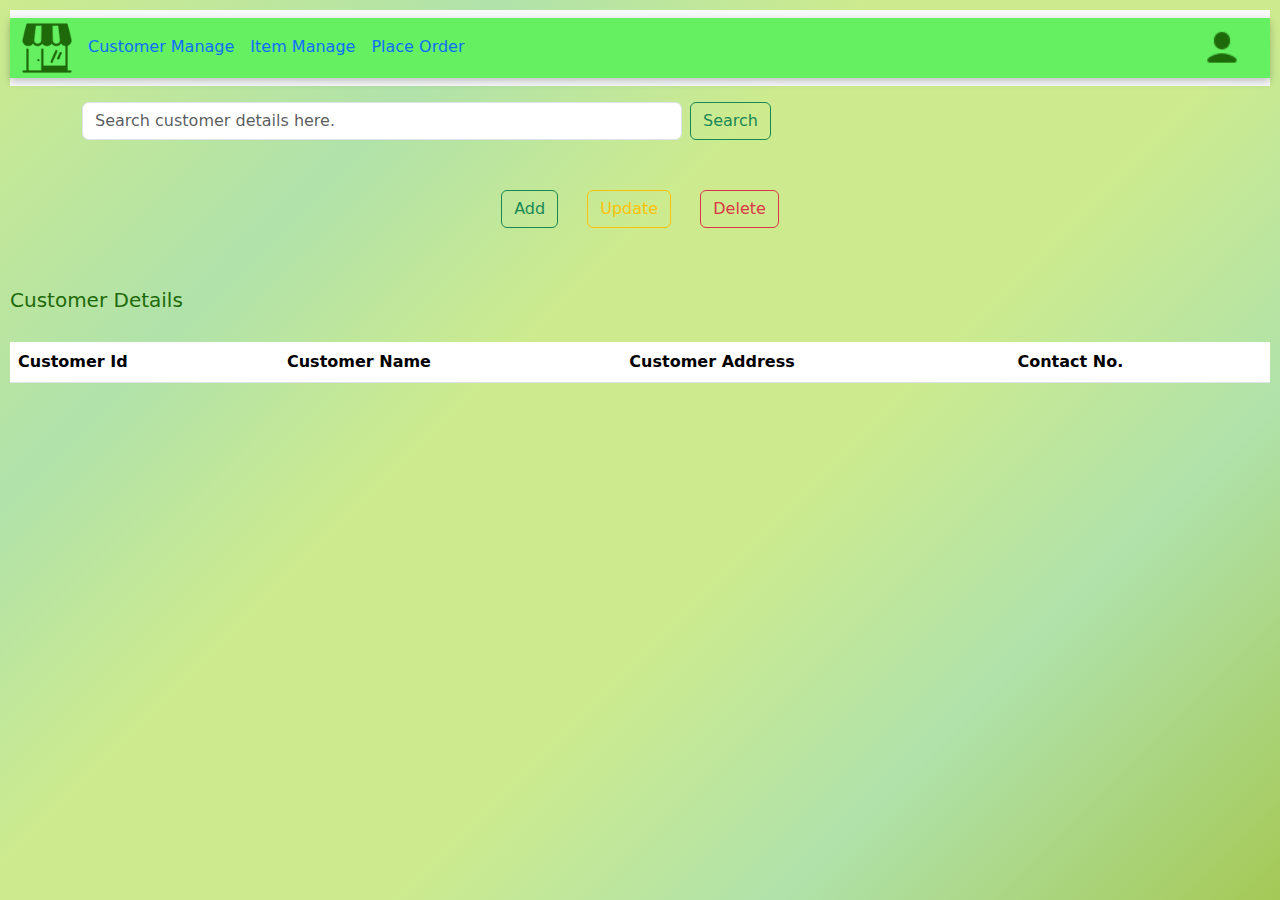
<file: index.html>
<!DOCTYPE html>
<html lang="en">
<head>
    <meta charset="UTF-8">
    <meta name="viewport" content="width=device-width, initial-scale=1.0">
    <meta name="description" content="Point of Sale System for managing sales transactions">
    <meta name="keywords" content="POS, Point of Sale, Sales, Transactions">
    <meta name="author" content="Dimagi Sihilel">
    <title>Pos-System</title>
    <link rel="stylesheet" href="assets/normalize.css">
    <link rel="stylesheet" href="style/stylesheets.css">
    <link href="https://cdn.jsdelivr.net/npm/bootstrap@5.3.3/dist/css/bootstrap.min.css" rel="stylesheet" integrity="sha384-QWTKZyjpPEjISv5WaRU9OFeRpok6YctnYmDr5pNlyT2bRjXh0JMhjY6hW+ALEwIH" crossorigin="anonymous">

</head>

<body>
    <!--header section-->
   <header>
       <nav id="header" class="navbar navbar-expand-lg bg-body-tertiary">
           <div class="container-fluid navBox">
               <a class="navbar-brand" href="#">
                   <img id="headerImg" src="assets/images/icons8-shop-64.png" alt="img logo" width="50">
               </a>
               <button class="navbar-toggler" type="button" data-bs-toggle="collapse" data-bs-target="#navbarNav" aria-controls="navbarNav" aria-expanded="false" aria-label="Toggle navigation">
                   <span class="navbar-toggler-icon"></span>
               </button>
               <div class="collapse navbar-collapse" id="navbarNav">
                   <ul class="nav nav-underline">
                       <li class="nav-item">
                          <!-- <a class="nav-link active" aria-current="page" href="#">Customer Manage</a>-->
                           <span class="nav-link" id="navCustomer">Customer Manage</span>
                       </li>
                       <li class="nav-item  otherNav">
                           <!--<a class="nav-link" href="item_manage.html">Item Manage</a>-->
                           <span class="nav-link" id="navItem">Item Manage</span>
                       </li>
                       <li class="nav-item  otherNav">
                          <!-- <a class="nav-link" href="place_order.html">Place Order</a>-->
                           <span class="nav-link" id="navOrder" >Place Order</span>
                       </li>
                   </ul>
               </div>
               <a class="navbar-brand ms-auto" href="#">
                   <img id="AdminImg" src="assets/images/greenuser.png" alt="img logo" width="40">
               </a>
           </div>
       </nav>
   </header>

    <!--Customer Management Section-->
    <section id="customer-mng-section">

        <!-- search bar & 3 buttons-->
        <section class="mt-3">
            <div class="container">
                <form id="search-form" class="d-flex">
                    <input id="searchBar" class="form-control me-2 searchBar" type="search" placeholder="Search customer details here." aria-label="Search">
                    <button class="btn btn-outline-success" type="submit">Search</button>
                </form>
            </div>

            <div class="container mt-3">
                <div class="row justify-content-center btns">
                    <div class="col-md-12 text-center">
                        <button type="button" class="btn btn-outline-success me-4" data-bs-toggle="modal" data-bs-target="#CustomerAddform">Add</button>
                        <button type="button" class="btn btn-outline-warning me-4" data-bs-toggle="modal" data-bs-target="#CustomerEditform">Update</button>
                        <button type="button" id="btn-dlt-customer" class="btn btn-outline-danger">Delete</button>
                    </div>
                </div>
            </div>
        </section>


        <!-- Search Modal Structure -->
        <div class="modal" id="customerModal" tabindex="-1">
            <div class="modal-dialog">
                <div class="modal-content">
                    <div class="modal-header">
                        <h5 class="modal-title">Customer Details</h5>
                        <button type="button" class="btn-close" data-bs-dismiss="modal" aria-label="Close"></button>
                    </div>
                    <div class="modal-body">
                        <p><strong>ID:</strong> <span id="modalCustomerId"></span></p>
                        <p><strong>Name:</strong> <span id="modalCustomerName"></span></p>
                        <p><strong>Address:</strong> <span id="modalCustomerAddress"></span></p>
                        <p><strong>Contact:</strong> <span id="modalCustomerContact"></span></p>
                    </div>
                    <div class="modal-footer">
                        <button type="button" class="btn btn-secondary" data-bs-dismiss="modal">Close</button>
                    </div>
                </div>
            </div>
        </div>



        <!--Add Customer Model-->
        <section>
            <div class="modal" tabindex="-1" id="CustomerAddform">
                <div class="modal-dialog">
                    <div class="modal-content">
                        <div class="modal-header">
                            <h5 class="modal-title">Add New Customers</h5>
                            <button type="button" class="btn-close" data-bs-dismiss="modal" aria-label="Close"></button>
                        </div>
                        <div class="modal-body">

                            <form>
                                <div class="row mb-3">
                                    <label for="cusId" class="col-sm-2 col-form-label">Customer Id</label>
                                    <div class="col-sm-10">
                                        <input type="text" class="form-control" id="cusId">
                                        <span id="cusIdError" class="error-message"></span>
                                    </div>
                                </div>
                                <div class="row mb-3">
                                    <label for="cusName" class="col-sm-2 col-form-label">Customer Name</label>
                                    <div class="col-sm-10">
                                        <input type="text" class="form-control" id="cusName">
                                        <span id="cusNameError" class="error-message"></span>
                                    </div>
                                </div>
                                <div class="row mb-3">
                                    <label for="cusAddress" class="col-sm-2 col-form-label">Address</label>
                                    <div class="col-sm-10">
                                        <input type="text" class="form-control" id="cusAddress">
                                        <span id="cusAddressError" class="error-message"></span>
                                    </div>
                                </div>
                                <div class="row mb-3">
                                    <label for="cusContact" class="col-sm-2 col-form-label">Contact No</label>
                                    <div class="col-sm-10">
                                        <input type="tel" class="form-control" id="cusContact" placeholder="07XXXXXXXX">
                                        <span id="cusContactError" class="error-message"></span>
                                    </div>
                                </div>
                            </form>

                        </div>
                        <div class="modal-footer">
                            <button type="button" class="btn btn-secondary" data-bs-dismiss="modal">Close</button>
                            <button type="button" id="btn-add-customer" class="btn btn-success">Add Customer</button>
                        </div>
                    </div>
                </div>
            </div>
        </section>


        <!-- Update Customer Modal-->
        <section>
            <div class="modal" tabindex="-1" id="CustomerEditform">
                <div class="modal-dialog">
                    <div class="modal-content">
                        <div class="modal-header">
                            <h5 class="modal-title"> Edit Customers</h5>
                            <button type="button" class="btn-close" data-bs-dismiss="modal" aria-label="Close"></button>
                        </div>
                        <div class="modal-body">

                            <form>
                                <div class="row mb-3">
                                    <label for="cusEditId" class="col-sm-2 col-form-label">Customer Id</label>
                                    <div class="col-sm-10">
                                        <input type="text" class="form-control" id="cusEditId">
                                        <span id="cusEditIdError" class="error-message"></span>
                                    </div>
                                </div>
                                <div class="row mb-3">
                                    <label for="cusEditName" class="col-sm-2 col-form-label">Customer Name</label>
                                    <div class="col-sm-10">
                                        <input type="text" class="form-control" id="cusEditName">
                                        <span id="cusEditNameError" class="error-message"></span>
                                    </div>
                                </div>
                                <div class="row mb-3">
                                    <label for="cusEditAddress" class="col-sm-2 col-form-label">Address</label>
                                    <div class="col-sm-10">
                                        <input type="text" class="form-control" id="cusEditAddress">
                                        <span id="cusEditAddressError" class="error-message"></span>
                                    </div>
                                </div>
                                <div class="row mb-3">
                                    <label for="cusEditContact" class="col-sm-2 col-form-label">Contact No</label>
                                    <div class="col-sm-10">
                                        <input type="tel" class="form-control" id="cusEditContact" placeholder="07XXXXXXXX">
                                        <span id="cusEditContactError" class="error-message"></span>
                                    </div>
                                </div>
                            </form>

                        </div>
                        <div class="modal-footer">
                            <button type="button" class="btn btn-secondary" data-bs-dismiss="modal">Close</button>
                            <button type="button" id="btn-update-customer" class="btn btn-warning">Update Customer</button>
                        </div>
                    </div>
                </div>
            </div>
        </section>


        <!--Customer table section-->
        <section class="tableSec">
            <h5>Customer Details</h5>

            <table class="table customerTbl">
                <thead>
                <tr>
                    <th scope="col">Customer Id</th>
                    <th scope="col">Customer Name</th>
                    <th scope="col">Customer Address</th>
                    <th scope="col">Contact No.</th>
                </tr>
                </thead>
                <tbody id="customer-tbl-body">

                <!--<tr>
                    <td>C001</td>
                    <td>Kamal</td>
                    <td>Panadura</td>
                    <td>0713686811</td>
                </tr>-->

                </tbody>
            </table>
        </section>
    </section>


    <!--Item Management Section-->
    <section id="item-mng-section">


        <!-- search bar & 3 buttons-->
        <section class="mt-3">
            <div class="container">
                <form id="item-search-form" class="d-flex">
                    <input id="itemSearchBar" class="form-control me-2 searchBar" type="search" placeholder="Search Item details here." aria-label="Search">
                    <button class="btn btn-outline-success" type="submit">Search</button>
                </form>
            </div>

            <div class="container mt-3">
                <div class="row justify-content-center btns">
                    <div class="col-md-12 text-center">
                        <button type="button" class="btn btn-outline-success me-4" data-bs-toggle="modal" data-bs-target="#ItemAddform">Add</button>
                        <button type="button" class="btn btn-outline-warning me-4" data-bs-toggle="modal" data-bs-target="#ItemEditform">Update</button>
                        <button type="button" id="btn-dlt-item" class="btn btn-outline-danger">Delete</button>
                    </div>
                </div>
            </div>
        </section>


        <!-- Modal Structure for Search Items -->
        <div class="modal" id="itemModal" tabindex="-1">
            <div class="modal-dialog">
                <div class="modal-content">
                    <div class="modal-header">
                        <h5 class="modal-title">Item Details</h5>
                        <button type="button" class="btn-close" data-bs-dismiss="modal" aria-label="Close"></button>
                    </div>
                    <div class="modal-body">
                        <p><strong>ID:</strong> <span id="modalItemId"></span></p>
                        <p><strong>Description:</strong> <span id="modalItemDescription"></span></p>
                        <p><strong>Unit Price:</strong> <span id="modalItemPrice"></span></p>
                        <p><strong>Quantity in Hand:</strong> <span id="modalItemQty"></span></p>
                    </div>
                    <div class="modal-footer">
                        <button type="button" class="btn btn-secondary" data-bs-dismiss="modal">Close</button>
                    </div>
                </div>
            </div>
        </div>


        <!--Add Item Model-->
        <section>
            <div class="modal" tabindex="-1" id="ItemAddform">
                <div class="modal-dialog">
                    <div class="modal-content">
                        <div class="modal-header">
                            <h5 class="modal-title">Add New Items</h5>
                            <button type="button" class="btn-close" data-bs-dismiss="modal" aria-label="Close"></button>
                        </div>
                        <div class="modal-body">

                            <form>
                                <div class="row mb-3">
                                    <label for="itemId" class="col-sm-2 col-form-label">Item Code</label>
                                    <div class="col-sm-10">
                                        <input type="text" class="form-control" id="itemId">
                                        <span id="itemIdError" class="error-message"></span>
                                    </div>
                                </div>
                                <div class="row mb-3">
                                    <label for="itemDescription" class="col-sm-2 col-form-label">Description</label>
                                    <div class="col-sm-10">
                                        <input type="text" class="form-control" id="itemDescription">
                                        <span id="itemDescriptionError" class="error-message"></span>
                                    </div>
                                </div>
                                <div class="row mb-3">
                                    <label for="unitPrice" class="col-sm-2 col-form-label">Unit Price</label>
                                    <div class="col-sm-10">
                                        <input type="text" class="form-control" id="unitPrice" placeholder="Rs.">
                                        <span id="itemPriceError" class="error-message"></span>
                                    </div>
                                </div>
                                <div class="row mb-3">
                                    <label for="qty" class="col-sm-2 col-form-label">Quantity On Hand</label>
                                    <div class="col-sm-10">
                                        <input type="number" class="form-control" id="qty">
                                        <span id="itemQtyError" class="error-message"></span>
                                    </div>
                                </div>
                            </form>

                        </div>
                        <div class="modal-footer">
                            <button type="button" class="btn btn-secondary" data-bs-dismiss="modal">Close</button>
                            <button type="button" id="btn-add-item" class="btn btn-success">Add Item</button>
                        </div>
                    </div>
                </div>
            </div>
        </section>


        <!-- Update Item Modal-->
        <section>
            <div class="modal" tabindex="-1" id="ItemEditform">
                <div class="modal-dialog">
                    <div class="modal-content">
                        <div class="modal-header">
                            <h5 class="modal-title"> Edit Items</h5>
                            <button type="button" class="btn-close" data-bs-dismiss="modal" aria-label="Close"></button>
                        </div>
                        <div class="modal-body">

                            <form>
                                <div class="row mb-3">
                                    <label for="itemEditId" class="col-sm-2 col-form-label"> Item Code</label>
                                    <div class="col-sm-10">
                                        <input type="text" class="form-control" id="itemEditId">
                                        <span id="itemEditIdError" class="error-message"></span>
                                    </div>
                                </div>
                                <div class="row mb-3">
                                    <label for="itemEditDes" class="col-sm-2 col-form-label">Description</label>
                                    <div class="col-sm-10">
                                        <input type="text" class="form-control" id="itemEditDes">
                                        <span id="itemEditDescriptionError" class="error-message"></span>
                                    </div>
                                </div>
                                <div class="row mb-3">
                                    <label for="itemEditPrice" class="col-sm-2 col-form-label">Unit Price</label>
                                    <div class="col-sm-10">
                                        <input type="text" class="form-control" id="itemEditPrice" placeholder="Rs.">
                                        <span id="itemEditPriceError" class="error-message"></span>
                                    </div>
                                </div>
                                <div class="row mb-3">
                                    <label for="itemEditqty" class="col-sm-2 col-form-label">Qty On Hand</label>
                                    <div class="col-sm-10">
                                        <input type="number" class="form-control" id="itemEditqty">
                                        <span id="itemEditQtyError" class="error-message"></span>
                                    </div>
                                </div>
                            </form>

                        </div>
                        <div class="modal-footer">
                            <button type="button" class="btn btn-secondary" data-bs-dismiss="modal">Close</button>
                            <button type="button" id="btn-update-item" class="btn btn-warning">Update Item</button>
                        </div>
                    </div>
                </div>
            </div>
        </section>


        <!--Item table section-->
        <section class="tableSec">
            <h5>Item Details</h5>

            <table class="table ItemTbl">
                <thead>
                <tr>
                    <th scope="col">Item Code</th>
                    <th scope="col">Description</th>
                    <th scope="col">Unit Price</th>
                    <th scope="col">Qty On Hand</th>
                </tr>
                </thead>
                <tbody id="item-tbl-body" >
               <!-- <tr>
                    <td>I001</td>
                    <td>Chocolate</td>
                    <td>Rs.280</td>
                    <td>100</td>
                </tr>-->

                </tbody>
            </table>
        </section>

    </section>


    <!--Place Order Management Section-->
    <section id="order-mng-section">

        <!--2 cards for order and item-->
        <div class="row  mx-2">
            <!--order card-->
            <div class="col-sm-6 mb-3 mb-sm-0">
                <div class="card cus-card">
                    <div class="card-body">
                        <h5 class="card-title">Order Details</h5>
                        <form>
                            <!-- first 2 txt fields-->
                            <section class="order-upper">
                                <div class="row">
                                    <div class="col">
                                        <input type="text" id="orderId" class="form-control" placeholder="Order id" aria-label="Order id">
                                    </div>
                                    <div class="col">
                                        <input type="datetime-local" id="orderDate" class="form-control" placeholder="Date" aria-label="Date">
                                    </div>
                                </div>
                            </section>

                            <!-- dropdown & cus name-->
                            <section class="order-lower">
                                <div class="row">
                                    <div class="col">
                                        <!--<div class="dropdown">
                                            <button class="btn btn-secondary dropdown-toggle" type="button" data-bs-toggle="dropdown" aria-expanded="false">
                                                Customer Id
                                            </button>
                                            <ul class="dropdown-menu">
                                                <li><a class="dropdown-item" href="#">C001</a></li>
                                                <li><a class="dropdown-item" href="#">C002</a></li>
                                                <li><a class="dropdown-item" href="#">C003</a></li>
                                                <li><a class="dropdown-item" href="#">C004</a></li>
                                                <li><a class="dropdown-item" href="#">C005</a></li>
                                            </ul>
                                        </div>-->
                                        <select class="form-control" id="customerIdDropdown">
                                            <!-- Customer IDs will be loaded here -->
                                            <option value="" disabled selected>Select Customer ID</option>
                                        </select>
                                    </div>
                                    <div class="col">
                                        <input type="text" id="customerName" class="form-control" placeholder="Customer Name" aria-label="Customer Name">
                                    </div>
                                </div>
                            </section>
                        </form>
                    </div>
                </div>
            </div>

            <!-- item card-->
            <div class="col-sm-6">
                <div class="card cus-card">
                    <div class="card-body">
                        <h5 class="card-title">Item Details</h5>
                        <form>

                            <section class="item-upper">
                                <div class="row">
                                    <div class="col">
                                        <!--<div class="dropdown">
                                            <button class="btn btn-secondary dropdown-toggle" type="button" data-bs-toggle="dropdown" aria-expanded="false">
                                                Item Id
                                            </button>
                                            <ul class="dropdown-menu">
                                                <li><a class="dropdown-item" href="#">I001</a></li>
                                                <li><a class="dropdown-item" href="#">I002</a></li>
                                                <li><a class="dropdown-item" href="#">I003</a></li>
                                                <li><a class="dropdown-item" href="#">I004</a></li>
                                                <li><a class="dropdown-item" href="#">I005</a></li>
                                            </ul>
                                        </div>-->
                                        <select class="form-control" id="itemIdDropdown">
                                            <!-- Customer IDs will be loaded here -->
                                            <option value="" disabled selected>Select Item ID</option>
                                        </select>
                                    </div>
                                    <div class="col">
                                        <input type="text" id="itemOdDescription" class="form-control" placeholder="Description" aria-label="Description">
                                    </div>
                                    <div class="col">
                                        <input type="text" id="itemOdUnitPrice" class="form-control" placeholder="Unit Price- Rs." aria-label="Unit Price">
                                    </div>
                                </div>
                            </section>


                            <section class="item-lower">
                                <div class="row">
                                    <div class="col">
                                        <input type="number" id="itemOdQty" class="form-control" placeholder="Qty On Hnd" aria-label="Qty On Hnd">
                                    </div>
                                    <div class="col">
                                        <input type="number" id="itemOdOrderQty" class="form-control" placeholder="Order Qty" aria-label="Order Qty">
                                    </div>
                                    <div class="col">
                                        <input type="text" id="itemOdTotPrice" class="form-control" placeholder="Total price of item" aria-label="Total price for the Item">
                                    </div>
                                </div>
                            </section>
                        </form>
                        <!-- Add Item button -->
                        <div class="d-grid mt-3">
                            <button type="button" class="btn btn-success" id="btnAddItem">Add Item</button>
                        </div>
                    </div>
                </div>
            </div>
        </div>

        <!--place order card-->
        <div class="card cus-card mx-2" id="plcOrdCard">
            <div class="card-body">
                <form>
                    <div class="row">
                        <div class="col -md-6 mb-3">
                            <label for="total" class="form-label">Total</label>
                            <input type="text" class="form-control" id="total">
                        </div>
                        <div class="col -md-6 mb-3">
                            <label for="discount" class="form-label">Discount</label>
                            <input type="text" class="form-control" id="discount">
                        </div>
                        <div class="col -md-6 mb-3">
                            <label for="newTotal" class="form-label">New Total</label>
                            <input type="text" class="form-control" id="newTotal">
                        </div>
                        <div class="col -md-6 mb-3">
                            <label for="paidAmount" class="form-label">Paid Amount</label>
                            <input type="text" class="form-control" id="paidAmount">
                        </div>
                        <div class="col -md-6 mb-3">
                            <label for="balance" class="form-label">Balance</label>
                            <input type="text" class="form-control" id="balance">
                        </div>
                    </div>
                </form>

                <!--btn Purchase-->
                <div class="row mt-3">
                    <div class="col">
                        <button type="button" class="btn btn-success btn-block" id="btnpurchase">Purchase</button>
                    </div>
                </div>
            </div>
        </div>

        <!--Purchase table section-->
        <section class="tableSec" id="orderTbl">
            <h6> Purchase Details</h6>

            <div class="table-responsive">
                <table class="table PurchaseTbl">
                    <thead>
                    <tr>
                        <th scope="col">Item Id</th>
                        <th scope="col">Description</th>
                        <th scope="col">Unit Price</th>
                        <th scope="col">Order Quantity</th>
                        <th scope="col">Total</th>
                        <th scope="col">Remove</th>
                    </tr>
                    </thead>
                    <tbody>

                    <!--<tr>
                        <th scope="row">I001</th>
                        <td>Chocolate</td>
                        <td>Rs.280</td>
                        <td>2</td>
                        <td>560</td>
                        <td><button type="button" class="btn btn-danger">Delete</button></td>
                    </tr>
                    <tr>
                        <th scope="row">I002</th>
                        <td>Popit</td>
                        <td>Rs.20</td>
                        <td>10</td>
                        <td>200</td>
                        <td><button type="button" class="btn btn-danger">Delete</button></td>
                    </tr>
                    <tr>
                        <th scope="row">I001</th>
                        <td>Chocolate</td>
                        <td>Rs.280</td>
                        <td>2</td>
                        <td>560</td>
                        <td><button type="button" class="btn btn-danger">Delete</button></td>
                    </tr>
                    <tr>
                        <th scope="row">I001</th>
                        <td>Chocolate</td>
                        <td>Rs.280</td>
                        <td>2</td>
                        <td>560</td>
                        <td><button type="button" class="btn btn-danger">Delete</button></td>
                    </tr>
                    <tr>
                        <th scope="row">I001</th>
                        <td>Chocolate</td>
                        <td>Rs.280</td>
                        <td>2</td>
                        <td>560</td>
                        <td><button type="button" class="btn btn-danger">Delete</button></td>
                    </tr>-->

                    </tbody>
                </table>
            </div>
        </section>

        <!-- Bill Modal -->
        <div class="modal fade" id="billModal" tabindex="-1" aria-labelledby="billModalLabel" aria-hidden="true">
            <div class="modal-dialog modal-lg">
                <div class="modal-content">
                    <div class="modal-header">
                        <h5 class="modal-title" id="billModalLabel">Order Bill</h5>
                        <button type="button" class="btn-close" data-bs-dismiss="modal" aria-label="Close"></button>
                    </div>
                    <div class="modal-body">
                        <div id="billContent">
                            <!-- Bill details will be inserted by the js code -->
                        </div>
                    </div>
                    <div class="modal-footer">
                        <button type="button" class="btn btn-secondary" data-bs-dismiss="modal">Close</button>
                        <button type="button" class="btn btn-success" id="printBill">Print Bill</button>
                    </div>
                </div>
            </div>
        </div>
    </section>



<script src="assets/lib/jquery-3.7.1.min.js"></script>
<script src="https://cdn.jsdelivr.net/npm/bootstrap@5.3.3/dist/js/bootstrap.bundle.min.js" integrity="sha384-YvpcrYf0tY3lHB60NNkmXc5s9fDVZLESaAA55NDzOxhy9GkcIdslK1eN7N6jIeHz" crossorigin="anonymous"></script>
<script type="module" src="controller/customerController.js"></script>
<script type="module" src="controller/itemController.js"></script>
<script type="module" src="controller/orderController.js"></script>

</body>
</html>
</file>
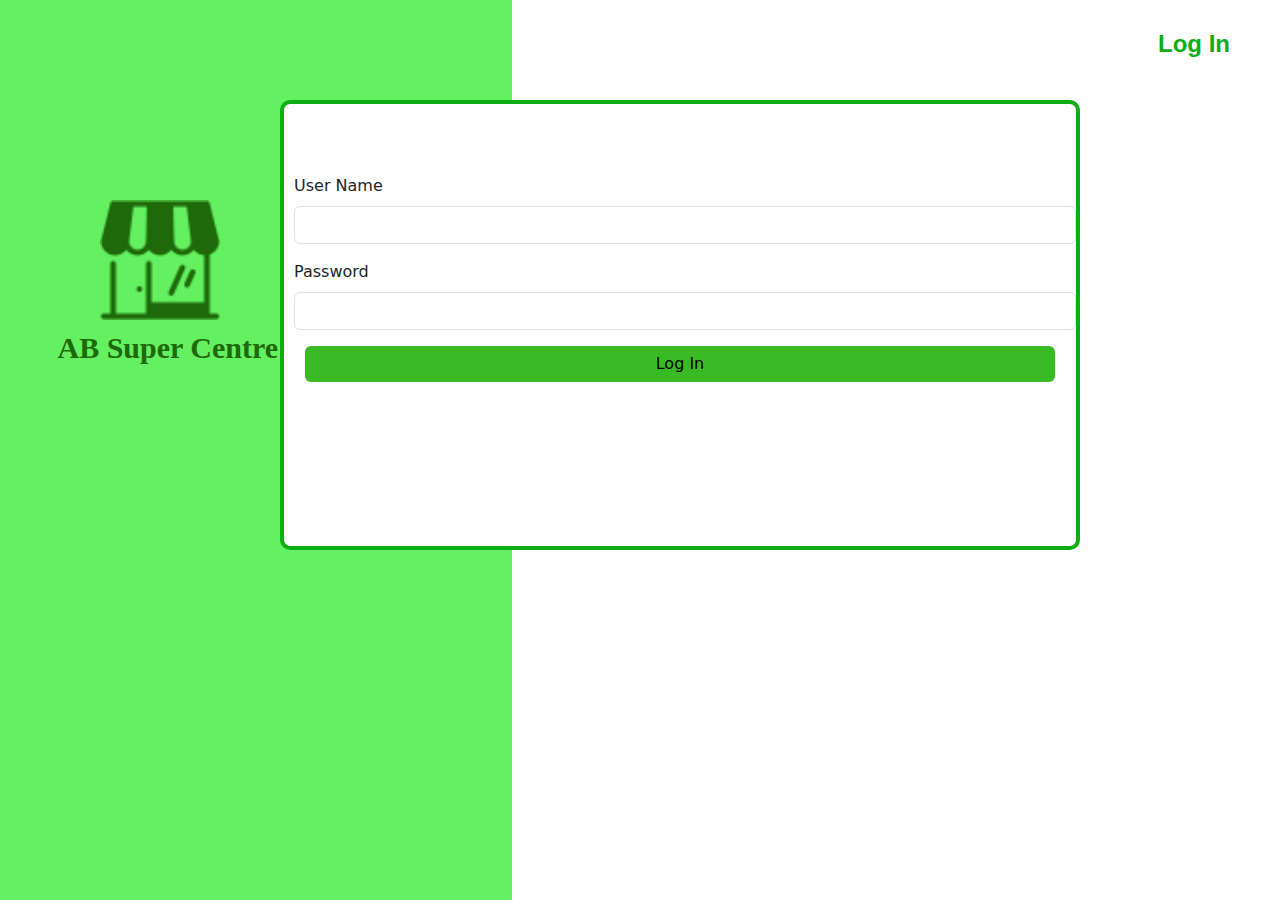
<file: pages/login.html>
<!DOCTYPE html>
<html lang="en">
<head>
    <meta charset="UTF-8">
    <title>Login Page</title>
    <link rel="stylesheet" href="../assets/normalize.css">
    <link href="https://cdn.jsdelivr.net/npm/bootstrap@5.3.3/dist/css/bootstrap.min.css" rel="stylesheet" integrity="sha384-QWTKZyjpPEjISv5WaRU9OFeRpok6YctnYmDr5pNlyT2bRjXh0JMhjY6hW+ALEwIH" crossorigin="anonymous">

    <style>
        body{
            width: 100vw;
            height: 100vh;
        }
        #greenhalf{
            width: 40vw;
            height: 100vh;
            background-color: #64F061;

            position: relative;
        }
        #greenSquare{
            width: 800px;
            height: 450px;

            position: absolute;
            top: 0;
            bottom: 0;
            /*left: 90px;
            right: 0;
            margin: auto;*/

            left: 50%;
            transform: translateX(-45%);
            margin-top: 100px;

            border: 4px solid #0DAE14;
            border-radius: 10px;
            background-color: white;

        }
        body>div:first-child>img{
            position: absolute;
            top: 200px;
            /*left: 35%;
            transform: translateX(-50%);*/
            left: 50%;
            transform: translateX(-130%);
            width: 120px;
            height: 120px;

        }
        h3{
            position: absolute;
            top: 330px;
            left: 50%;
            transform: translateX(-90%);
            color: #1E6909;
            font-family: "Comic Sans MS";
            font-weight: bold;
            font-size: 30px;

        }
        body>h2{
            position: absolute;
            top: 30px;
            right: 50px;
            color: #0DAE14;
            font-family:Arial;
            font-weight: bold;
            font-size: 24px;
            text-align: right;

        }
        .cust-login{
            background-color: #3ABB25;
            border: #3ABB25;
            color: black;
            /*width: 750px;
            position: absolute;
            left: 20px;
            margin-top: 130px;*/
            width: 90vw;
            max-width: 750px;
            position: absolute;
            left: 50%;
            transform: translateX(-50%);
        }
        .form-cls{
            margin-top: 70px;
            margin-left: 10px;
        }
        @media (max-width: 768px) {
            #greenSquare {
                width: 90%;
                /*height: auto;*/
                height: 70vh;
                margin-top: 50px;
                left: 50%;
                transform: translateX(-50%);
            }
            #greenhalf img,
            #greenhalf h3 {
                display: none;
            }
        }

    </style>

</head>

<body>

    <div id="greenhalf">
        <img src="../assets/images/icons8-shop-64.png" alt="shopLogo" title="shop Logo">
        <h3> AB Super Centre </h3>
    </div>

    <h2>Log In</h2>

    <div id="greenSquare">

        <form class="form-cls">

            <div class="mb-3">
                <label for="exampleInputUserName" class="form-label">User Name</label>
                <input type="text" class="form-control" id="exampleInputUserName" aria-describedby="emailHelp">
            </div>

            <div class="mb-3">
                <label for="exampleInputPassword1" class="form-label">Password</label>
                <input type="password" class="form-control" id="exampleInputPassword1">
            </div>

            <!--<button type="submit" class="btn btn-primary cust-login">Log in</button>-->
            <a href="../index.html" class="btn btn-primary cust-login">Log In</a>

        </form>

    </div>


<script src="https://cdn.jsdelivr.net/npm/bootstrap@5.3.3/dist/js/bootstrap.bundle.min.js" integrity="sha384-YvpcrYf0tY3lHB60NNkmXc5s9fDVZLESaAA55NDzOxhy9GkcIdslK1eN7N6jIeHz" crossorigin="anonymous"></script>


</body>
</html>
</file>
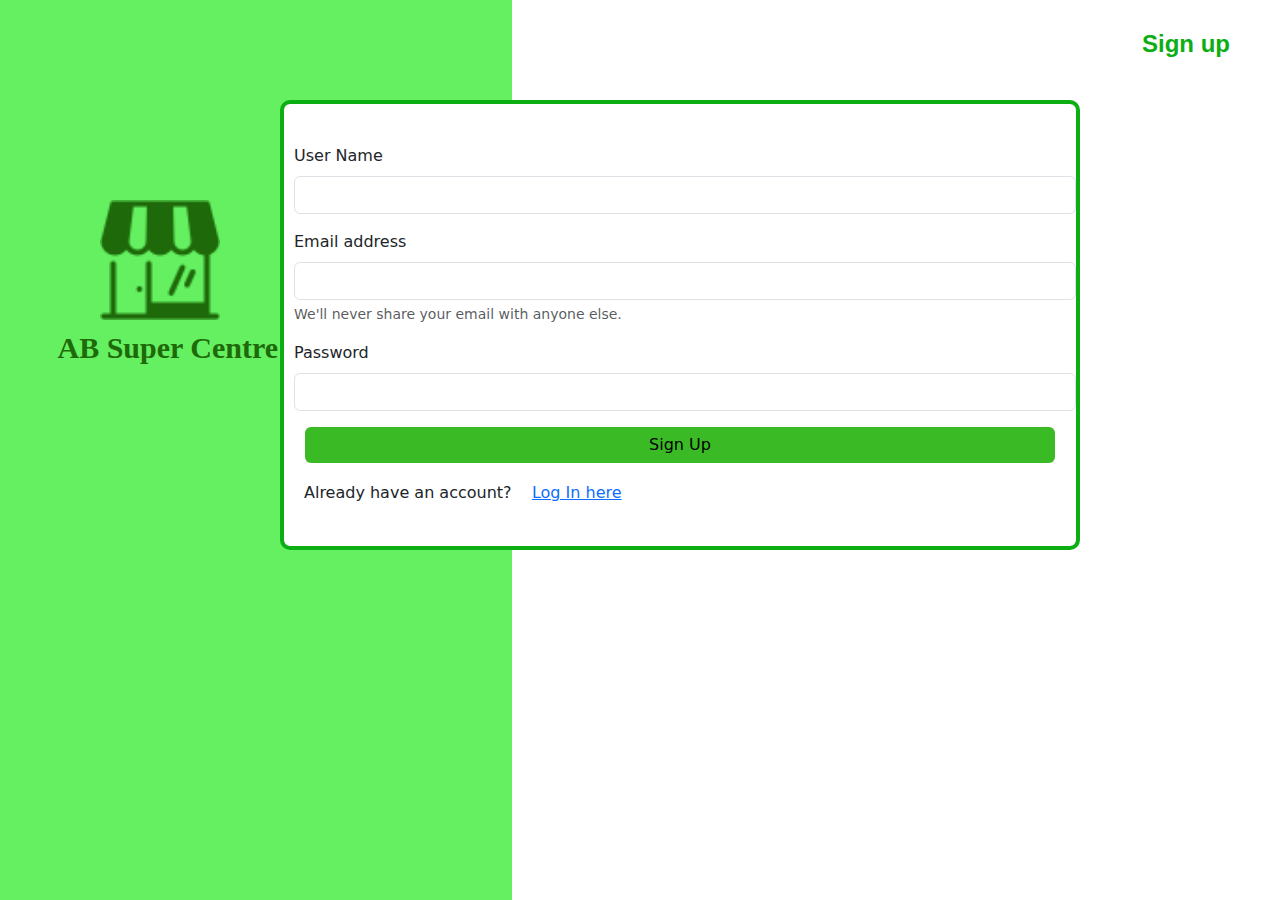
<file: pages/signup.html>
<!DOCTYPE html>
<html lang="en">
<head>
    <meta charset="UTF-8">
    <title>Sign up page</title>
    <link rel="stylesheet" href="../assets/normalize.css">
    <link href="https://cdn.jsdelivr.net/npm/bootstrap@5.3.3/dist/css/bootstrap.min.css" rel="stylesheet" integrity="sha384-QWTKZyjpPEjISv5WaRU9OFeRpok6YctnYmDr5pNlyT2bRjXh0JMhjY6hW+ALEwIH" crossorigin="anonymous">

    <style>
        body{
            width: 100vw;
            height: 100vh;
        }
        #greenhalf{
            width: 40vw;
            height: 100vh;
            background-color: #64F061;

            position: relative;
        }
        #greenSquare{
            width: 800px;
            height: 450px;
            position: absolute;
            top: 0;
            bottom: 0;
            /*left: 90px;
            right: 0;
            margin: auto;*/

            left: 50%;
            transform: translateX(-45%);
            margin-top: 100px;          /*newly added*/

            border: 4px solid #0DAE14;
            border-radius: 10px;
            background-color: white;

        }
        body>div:first-child>img{
            position: absolute;
            top: 200px;
            /*left: 35%;*/
            left: 50%;
            transform: translateX(-130%);
            width: 120px;
            height: 120px;

        }
        h3{
            position: absolute;
            top: 330px;
            left: 50%;
            transform: translateX(-90%);
            color: #1E6909;
            font-family: "Comic Sans MS";
            font-weight: bold;
            font-size: 30px;

        }
        body>h2{
            position: absolute;
            top: 30px;
            right: 50px;
            color: #0DAE14;
            font-family:Arial;
            font-weight: bold;
            font-size: 24px;
            text-align: right;

        }
        .cust-signup{
            background-color: #3ABB25;
            border: #3ABB25;
            color: black;
            /*width: 750px;
            position: absolute;
            left: 20px;*/

            width: 90vw;
            max-width: 750px;
            position: absolute;
            left: 50%;
            transform: translateX(-50%);
        }
        .form-cls{
            margin-top: 40px;
            margin-left: 10px;
        }
        .loginText{
            margin-top: 70px;
            margin-left: 10px;
        }

        @media (max-width: 768px) {
            #greenSquare {
                width: 90%;
                /*height: auto;*/
                height: 70vh;
                margin-top: 50px;
                left: 50%;
                transform: translateX(-50%);
            }
            #greenhalf img,
            #greenhalf h3 {
                display: none;
            }
        }
    </style>

</head>

<body>

      <div id="greenhalf">
          <img src="../assets/images/icons8-shop-64.png" alt="shopLogo" title="shop Logo">
          <h3> AB Super Centre </h3>
      </div>

      <h2>Sign up</h2>

      <div id="greenSquare">

          <form class="form-cls">

              <div class="mb-3">
                  <label for="exampleInputUserName" class="form-label">User Name</label>
                  <input type="text" class="form-control" id="exampleInputUserName" aria-describedby="emailHelp">
              </div>

              <div class="mb-3">
                  <label for="exampleInputEmail1" class="form-label">Email address</label>
                  <input type="email" class="form-control" id="exampleInputEmail1" aria-describedby="emailHelp">
                  <div id="emailHelp" class="form-text">We'll never share your email with anyone else.</div>
              </div>

              <div class="mb-3">
                  <label for="exampleInputPassword1" class="form-label">Password</label>
                  <input type="password" class="form-control" id="exampleInputPassword1">
              </div>

              <!--<button type="submit" class="btn btn-primary cust-signup">Sign Up</button>-->
              <a href="login.html" class="btn btn-primary cust-signup">Sign Up</a>

              <div class="loginText">
                  <span>Already have an account?&nbsp&nbsp&nbsp</span>
                  <a href="login.html">Log In here</a>
              </div>

          </form>

      </div>


<script src="https://cdn.jsdelivr.net/npm/bootstrap@5.3.3/dist/js/bootstrap.bundle.min.js" integrity="sha384-YvpcrYf0tY3lHB60NNkmXc5s9fDVZLESaAA55NDzOxhy9GkcIdslK1eN7N6jIeHz" crossorigin="anonymous"></script>

</body>
</html>
</file>
<file: style/stylesheets.css>
body{
    width: 100vw;
    height: 100vh;
    background: linear-gradient(135deg,  #cdeb8e 0%,#b0e2aa 23%,#cdeb8e 40%,#cdeb8e 40%,#cdeb8e 59%,#b0e2aa 77%,#a5c956 100%);

    padding: 10px;
}
.navBox{
    background-color: #64F061;
    box-shadow: rgba(0, 0, 0, 0.24) 0px 3px 8px;
}
#customer-mng-section .searchBar{
    width: 600px;
}
#customer-mng-section .btns{
    margin-top: 50px;
}
#customer-mng-section h5{
    color: #1E6909;
}
#customer-mng-section .customerTbl{
    margin-top: 30px;
}
#customer-mng-section .invalid-input {
    border: 2px solid red;
}
#customer-mng-section .error-message {
    color: red;
    font-size: 12px;
    display: none;
}
#item-mng-section .ItemTbl{
    margin-top: 30px;
}
.tableSec{
    margin-top: 60px;
}

/*Item Manage styles*/
#item-mng-section .searchBar{
    width: 600px;
}
#item-mng-section .btns{
    margin-top: 50px;
}
#item-mng-section h5{
    color: #1E6909;
}
#item-mng-section .ItemTbl{
    margin-top: 30px;
}
#item-mng-section .invalid-input {
    border: 2px solid red;
}
#item-mng-section .error-message {
    color: red;
    font-size: 12px;
    display: none;
}

/*Place order Styles*/

#order-mng-section{
   padding-top: 20px;
}
#order-mng-section .navBox{
    background-color: #64F061;
    box-shadow: rgba(0, 0, 0, 0.24) 0px 3px 8px;
}
#order-mng-section .cus-card{
    border: 2px solid #1E6909;
}
#order-mng-section .order-upper{
    margin-top: 20px;
}
#order-mng-section .order-lower{
    margin-top: 40px;
}
#order-mng-section .item-upper{
    margin-top: 10px;
}
#order-mng-section .item-lower{
    margin-top: 20px;
}
#plcOrdCard{
    margin-top: 10px;
}
#order-mng-section h6{
    color: #3ABB25;
    /*margin-top: 5px;*/
}
#order-mng-section .PurchaseTbl{
    margin-top: 20px;
}

#orderTbl{
    margin-top: 20px;
}

.selected-row {
    background-color: orange;
    font-weight: bold;


}
</file>
